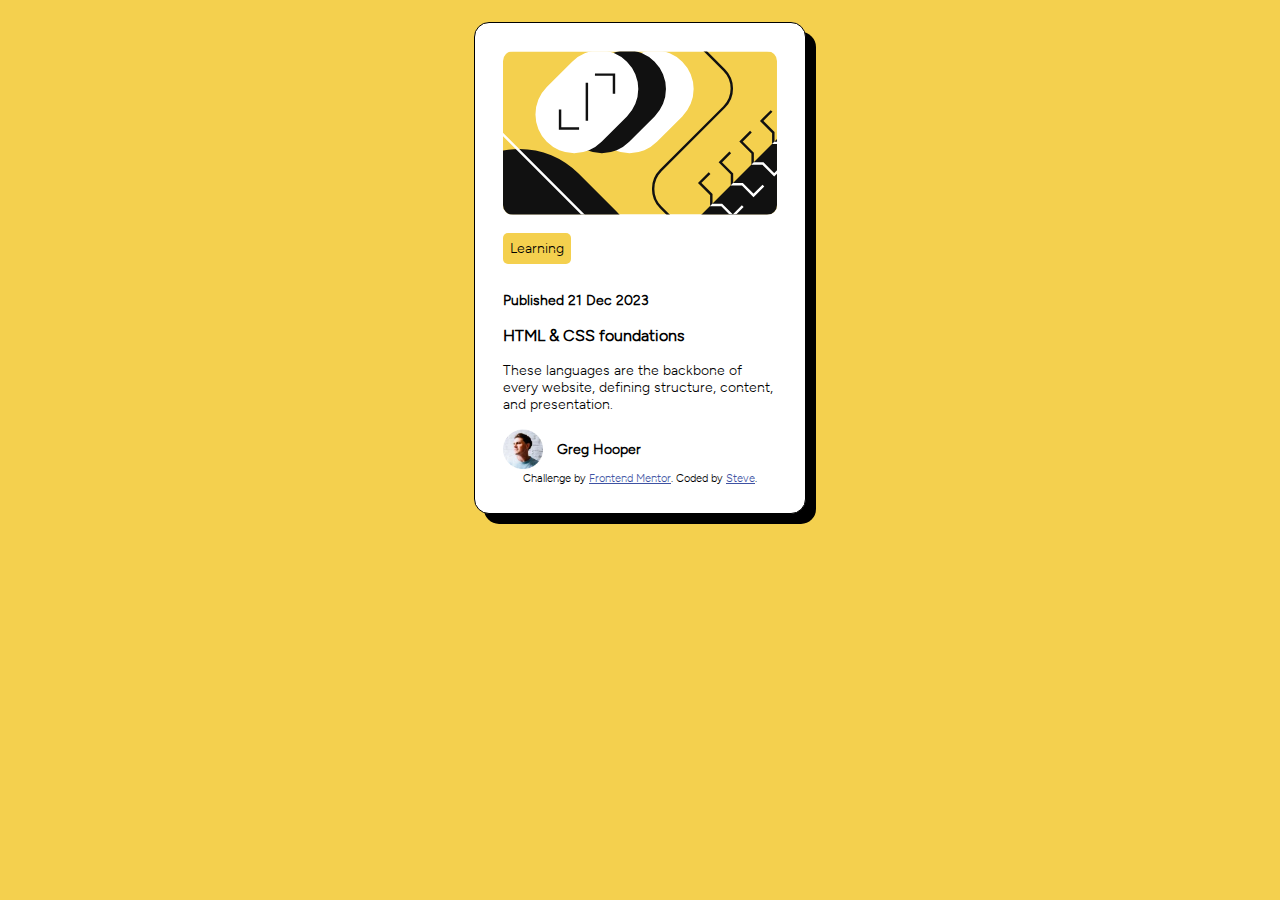
<file: blog-preview-card-main/index.html>
<!DOCTYPE html>
<html lang="en">
<head>
  <meta charset="UTF-8">
  <meta name="viewport" content="width=device-width, initial-scale=1.0"> <!-- displays site properly based on user's device -->

  <link rel="icon" type="image/png" sizes="32x32" href="./assets/images/favicon-32x32.png">
	  
  <title>Frontend Mentor | Blog preview card</title>
	<link rel="stylesheet" href="./style.css">
  <!-- Feel free to remove these styles or customise in your own stylesheet 👍 -->
  <style>
    .attribution { font-size: 11px; text-align: center; }
    .attribution a { color: hsl(228, 45%, 44%); }
  </style>
</head>
<body>

<main>
	<div class="card">
	
		<div>
	
			<figure>
	
				<img src="./assets/images/illustration-article.svg" alt="course profile">
	
			</figure>
	
		</div>
	
		<div class="info">

  	
			<p>Learning</p>

  	
			<p><strong>Published 21 Dec 2023</strong></p>

  	
			<article>	
	
				<h3>HTML & CSS foundations</h3>

  	
				<p>These languages are the backbone of every website, defining structure, content, and presentation.</p>
		
			</article>
	
  		
			<div class="media">
			
				<figure class="fig-media">
			
					<img src="./assets/images/image-avatar.webp" alt="Picture of Greg Hooper">
				
					<figcaption>Greg Hooper</figcaption>
			
				</figure>
		
			</div>
	
				
		</div>

  
		<div class="attribution">
    
			Challenge by <a href="https://www.frontendmentor.io?ref=challenge" target="_blank">Frontend Mentor</a>. 
    
			Coded by <a href="#">Steve</a>.
  
		</div>
	
	</div>
	
</main>

</body>
</html>
</file>
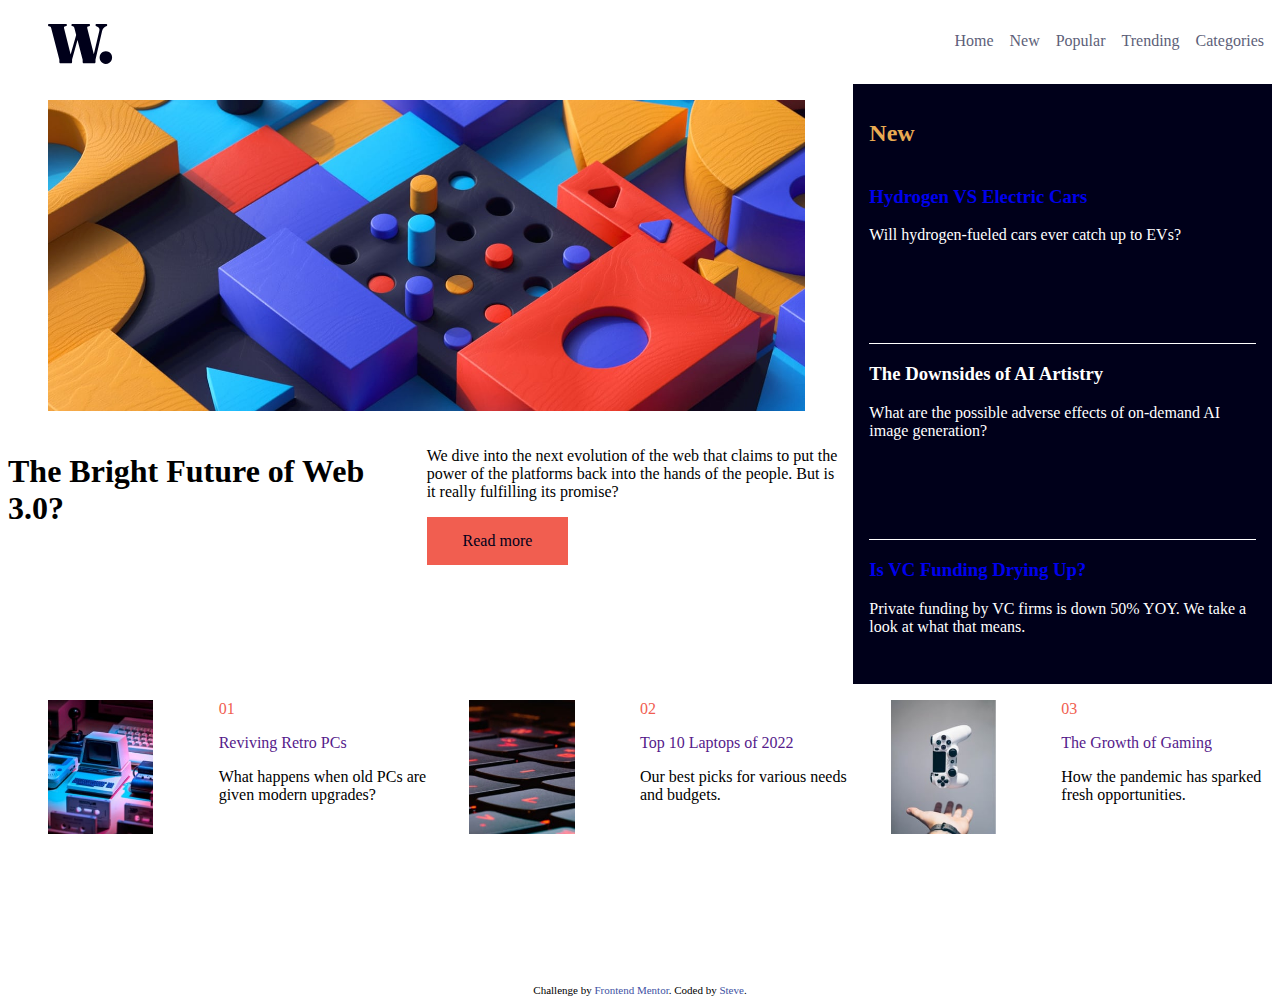
<file: news-homepage-main/index.html>
<!DOCTYPE html>
<html lang="en">
<head>
  <meta charset="UTF-8">
  <meta name="viewport" content="width=device-width, initial-scale=1.0"> <!-- displays site properly based on user's device -->

  <link rel="icon" type="image/png" sizes="32x32" href="./assets/images/favicon-32x32.png">
  <link rel="stylesheet" href="style.css">  
  <title>Frontend Mentor | News homepage</title>

  <!-- Feel free to remove these styles or customise in your own stylesheet 👍 -->
  <style>
    .attribution { font-size: 11px; text-align: center; }
    .attribution a { color: hsl(228, 45%, 44%); }
  </style>
</head>
<body>
	<nav>
		<figure>
			<img src="assets/images/logo.svg">
		</figure>
		<ul class="nav-links">
			<li><a href="#">Home</a></li>
			<li><a href="#">New</a></li>
			<li><a href="#">Popular</a></li>
			<li><a href="#">Trending</a></li>
			<li><a href="#">Categories</a></li>
		</ul>
	</nav>

	<main>

		<div class="banner">
			
			<div class="banner-headline">

				<figure class="figure">
					<img src="assets/images/image-web-3-desktop.jpg">
				</figure>

		
				
				<div class="headline-desc">
				
					<h1 class="headline">The Bright Future of Web 3.0?</h1>
	
				
					<p>We dive into the next evolution of the web that claims to put the power of the platforms back into the hands of the people. 
						But is it really fulfilling its promise?<br>
						<a href="#" class="headline-link">Read more</a>
					</p>	
				

				</div>
				
		
			</div>


			<div class="banner-recents">
				<h2>New</h2> 
				<ul class="recent-news">
					<li>
						<h3><a class="is-primary" href="#">Hydrogen VS Electric Cars</a></h3>
						Will hydrogen-fueled cars ever catch up to EVs?
					</li>

					<li>
						<h3><a class="is-primary" ref="#">The Downsides of AI Artistry</a></h3>
						What are the possible adverse effects of on-demand AI image generation?
					</li>

					<li>
						<h3><a class="is-primary" href="#">Is VC Funding Drying Up?</a></h3>
						Private funding by VC firms is down 50% YOY. We take a look at what that means.
					</li>
				</ul>
			</div>
		</div>
	
	
	
		<div class="adverts">
		
			<div class="advert">
			
				<figure>
				
					<img src="assets/images/image-retro-pcs.jpg">
			
				</figure>
			
				<div>
				
					<p class="advert-id">01</P>
				
						<p class="advert-header"><a href="">Reviving Retro PCs</a></p>
				
						<p class="advert-desc">What happens when old PCs are given modern upgrades?</p>
			
					</div>
		
				</div>
		
		
				<div class="advert">						
			
					<figure>									
						<img src="assets/images/image-top-laptops.jpg">								
					</figure>			
			
					<div>				
				
						<p class="advert-id">02</p>								
						<p class="advert-header"><a href="">Top 10 Laptops of 2022</a></p>							
						<p class="advert-desc">Our best picks for various needs and budgets.</p>			
						
					</div>		
		
				</div>	
		
				<div class="advert">			
			
					<figure>				
				
						<img src="assets/images/image-gaming-growth.jpg">			
			
					</figure>			
			
					<div>								
						<p class="advert-id">03</p>								
						<p class="advert-header"><a href="">The Growth of Gaming</a></p>								
						<p class="advert-desc">How the pandemic has sparked fresh opportunities.</p>						
					</div>		
		
				</div>	
	
			</div>
		</div>


		
	</main>
	  
		
	<div class="attribution">   
		Challenge by <a href="https://www.frontendmentor.io?ref=challenge" target="_blank">Frontend Mentor</a>.     
		Coded by <a href="#">Steve</a>. 	
	</div>
	
</body>	
</html>
</file>
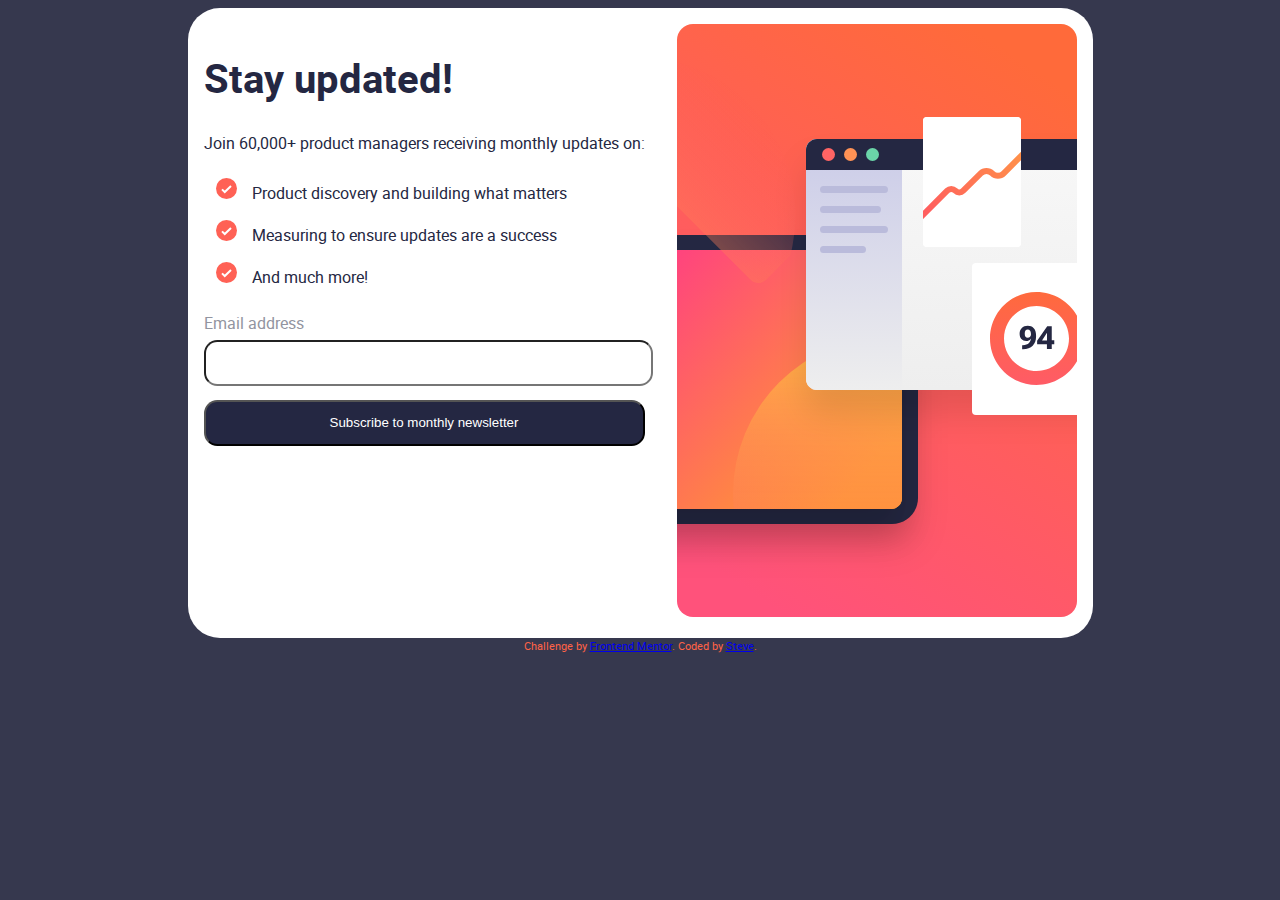
<file: newsletter-sign-up-with-success-message-main/index.html>
<!DOCTYPE html>
<html lang="en">
<head>
  <meta charset="UTF-8">
  <meta name="viewport" content="width=device-width, initial-scale=1.0"> <!-- displays site properly based on user's device -->

  <link rel="icon" type="image/png" sizes="32x32" href="./">
 <link rel="stylesheet" href="style.css">  
  <title>Newsletter sign-up form with success message</title>

  <!-- Feel free to remove these styles or customise in your own stylesheet 👍 -->
  <style>
    .attribution { font-size: 11px; text-align: center; color:tomato; }
    .attribution a { }
  </style>

  <script defer src="script.js"></script>

</head>
<body>

  <!-- Sign-up form start -->

  <main>

	  <div class="card">

		  <div class="card-image">
		  <!-- #TODO update this image using <picture /> -->
		  
		  		
				  <img src="assets/images/illustration-sign-up-mobile.svg">
		  </div>

		  <div class="card-content">
			  <article>
				  <h1>Stay updated!</h1>

				  <p>Join 60,000+ product managers receiving monthly updates on:

			<ul class="services">
				<li>Product discovery and building what matters</li>
				<li>Measuring to ensure updates are a success</li>
				<li>And much more!</li>
			</ul>
				  </p>
			<form id="form">

  			
				<label for="Email">Email address
					<input type="email" palceholder="email@company.com"  id="Email">
				</label>
				<small hidden id="help_text"></small>

				<button type="submit">Subscribe to monthly newsletter</button>
			</form>


			  </article>

				

		  </div>
	  </div>
  </main>

  <!-- Sign-up form end -->

  <!-- Success message start -->
  <dialog id="dialog">
	
	  <img src="assets/images/icon-success.svg">
	  <h2>Thanks for subscribing!</h2>

	  <p>A confirmation email has been sent to ash@loremcompany.com. 
	  Please open it and click the button inside to confirm your subscription.</p>

	  <button type="button" id="modal-button">Dismiss message</button>
  </dialog>
  <!-- Success message end -->
  
  <div class="attribution">
    Challenge by <a href="https://www.frontendmentor.io?ref=challenge" target="_blank">Frontend Mentor</a>. 
    Coded by <a href="https://github.com/Snyasimi">Steve</a>.
  </div>
</body>

</html>
</file>
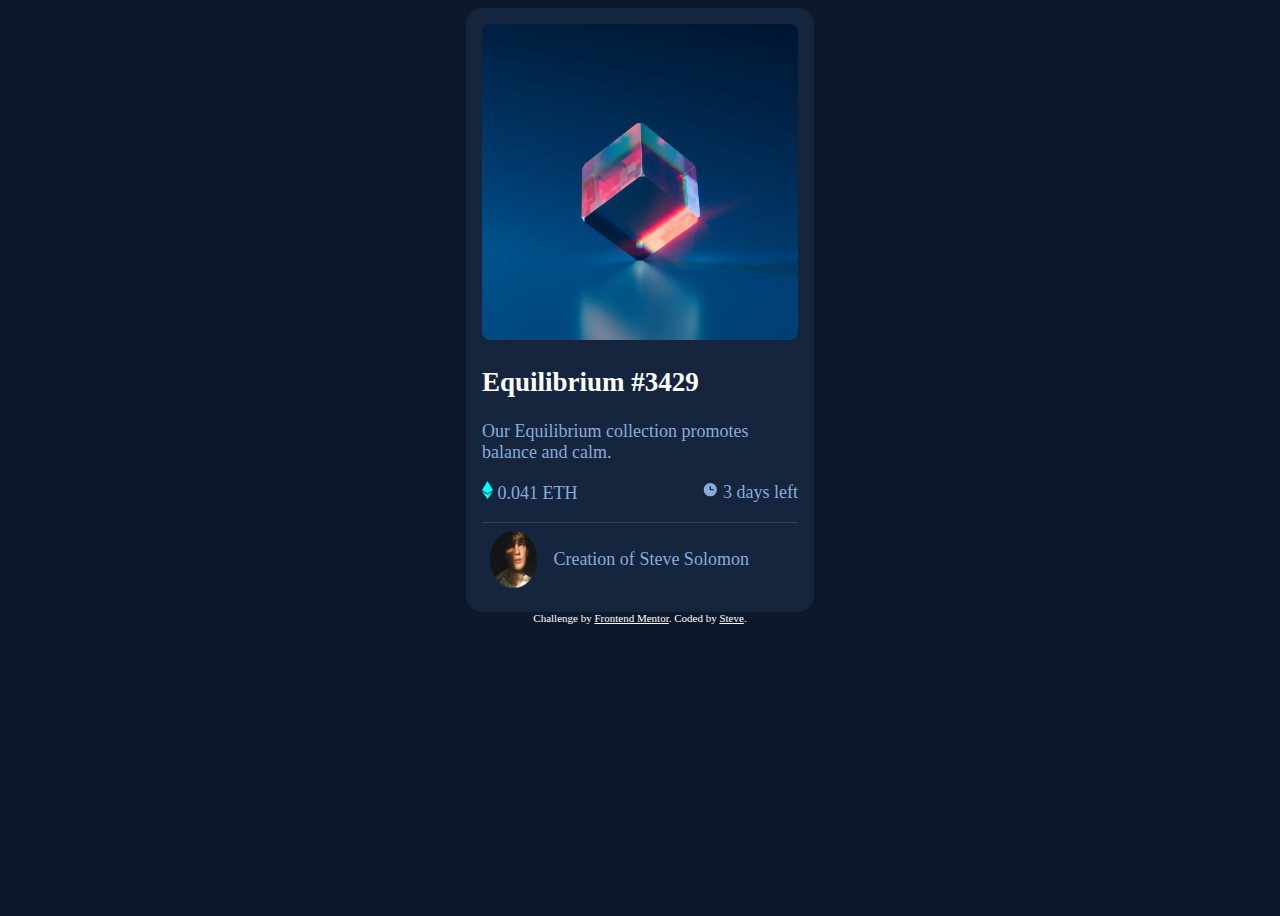
<file: nft-preview-card-component-main/index.html>
<!DOCTYPE html>
<html lang="en">
<head>
  <meta charset="UTF-8">
  <meta name="viewport" content="width=device-width, initial-scale=1.0"> <!-- displays site properly based on user's device -->

  <link rel="icon" type="image/png" sizes="32x32" href="./images/favicon-32x32.png">
  <link rel="stylesheet" href="style.css"> 
  <title>Frontend Mentor | NFT preview card component</title>

  <!-- Feel free to remove these styles or customise in your own stylesheet 👍 -->
  <style>
    .attribution { font-size: 11px; text-align: center; color:white }
    .attribution a { color: hsl(228, 45%, 44%);  color:white}
  </style>
</head>
<body>
	<main>
  	
		<div class="card">
			<div class="card__image">
				<!--<img class="image__cover" src="images/icon-view.svg"> -->
				<img src="images/image-equilibrium.jpg">
			</div>
			<h2>Equilibrium #3429</h2>

			<p>Our Equilibrium collection promotes balance and calm.</p>

			<p class="card__info">
				<span class="coin__info">  0.041 ETH</span>
				<span class="coin__days">  3 days left</span>
			</p>

			<div class="card__details">
				<img src="images/image-avatar.png">
				<p>Creation of <a href="https://github.com/Snyasimi">Steve Solomon</a></p>
			</div>
		</div>
	</main>

  <div class="attribution">
    Challenge by <a href="https://www.frontendmentor.io?ref=challenge" target="_blank">Frontend Mentor</a>. 
    Coded by <a href="https://github.com/Snyasimi">Steve</a>.
  </div>
</body>
</html>
</file>
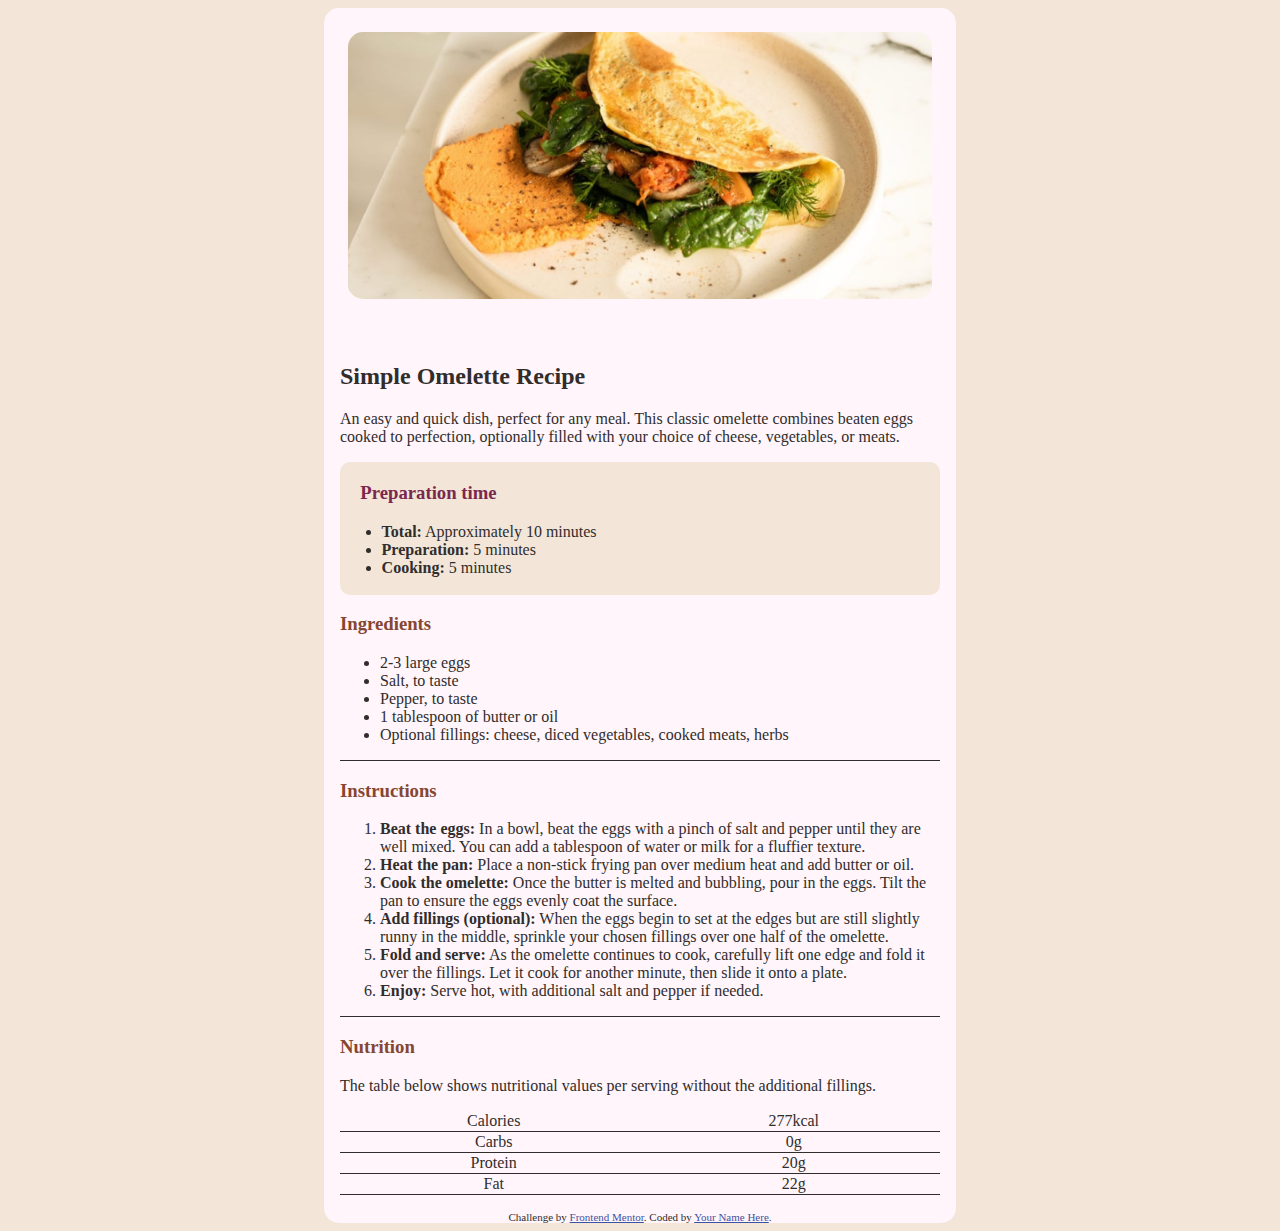
<file: recipe-page-main/index.html>
<!DOCTYPE html>
<html lang="en">
<head>
  <meta charset="UTF-8">
  <meta name="viewport" content="width=device-width, initial-scale=1.0"> <!-- displays site properly based on user's device -->

  <link rel="icon" type="image/png" sizes="32x32" href="./assets/images/favicon-32x32.png">
  <link href="./style.css" rel="stylesheet">
  <title>Frontend Mentor | Recipe page</title>

  <!-- Feel free to remove these styles or customise in your own stylesheet 👍 -->
  <style>
    .attribution { font-size: 11px; text-align: center; }
    .attribution a { color: hsl(228, 45%, 44%); }
  </style>
</head>
<body>
<main>
  <div class="banner">
    <img src="./assets/images/image-omelette.jpeg">
  </div>
<section>
  
  <article>
      
    <h2>Simple Omelette Recipe</h2>

  
    <p>An easy and quick dish, perfect for any meal. This classic omelette combines beaten eggs cooked 
 
      to perfection, optionally filled with your choice of cheese, vegetables, or meats.</p>

      
      <article  class="preparation">
        <h3>Preparation time</h3>

        <ul>
          <li><strong>Total:</strong> Approximately 10 minutes</li>
          <li><strong>Preparation:</strong> 5 minutes</li>
         <li><strong>Cooking:</strong> 5 minutes</li>
        </ul>

      </article>

        <h3>Ingredients</h3>
  
        <ul>
          <li>2-3 large eggs</li>
          <li>Salt, to taste</li>
          <li> Pepper, to taste</li>
          <li>1 tablespoon of butter or oil</li>
          <li> Optional fillings: cheese, diced vegetables, cooked meats, herbs</li>
        </ul> 
  </article>

  
  <article>

    <h3>Instructions</h3>

  <ol>
  
   <li><strong> Beat the eggs:</strong> In a bowl, beat the eggs with a pinch of salt and pepper until they are well mixed. 
  You can add a tablespoon of water or milk for a fluffier texture.</li>

  <li><strong>Heat the pan:</strong> Place a non-stick frying pan over medium heat and add butter or oil.</li>

    <li><strong>Cook the omelette:</strong> Once the butter is melted and bubbling, pour in the eggs. Tilt the pan to ensure 
  the eggs evenly coat the surface.</li>

  <li><strong>Add fillings (optional):</strong> When the eggs begin to set at the edges but are still slightly runny in the 
  middle, sprinkle your chosen fillings over one half of the omelette.</li>

  <li><strong>Fold and serve:</strong> As the omelette continues to cook, carefully lift one edge and fold it over the 
  fillings. Let it cook for another minute, then slide it onto a plate.</li>

  <li><strong>Enjoy:</strong> Serve hot, with additional salt and pepper if needed.</li>

  </article>

  <article>

    <h3>Nutrition</h3>

  <p>The table below shows nutritional values per serving without the additional fillings.</p>

  <table>
    <tr>
      <td>Calories</td>
      <td>277kcal</td>
    </tr>

    <tr>
      <td>Carbs</td>
      <td>0g</td>
    </tr>

    <tr>
      <td>Protein</td>
      <td>20g</td>
    </tr>

    <tr>
      <td>Fat</td>
      <td>22g</td>
    </tr>

  </table>

  </article>
</section>
  
  <div class="attribution">
    Challenge by <a href="https://www.frontendmentor.io?ref=challenge" target="_blank">Frontend Mentor</a>. 
    Coded by <a href="#">Your Name Here</a>.
  </div>
  </main>
</body>
</html>
</file>
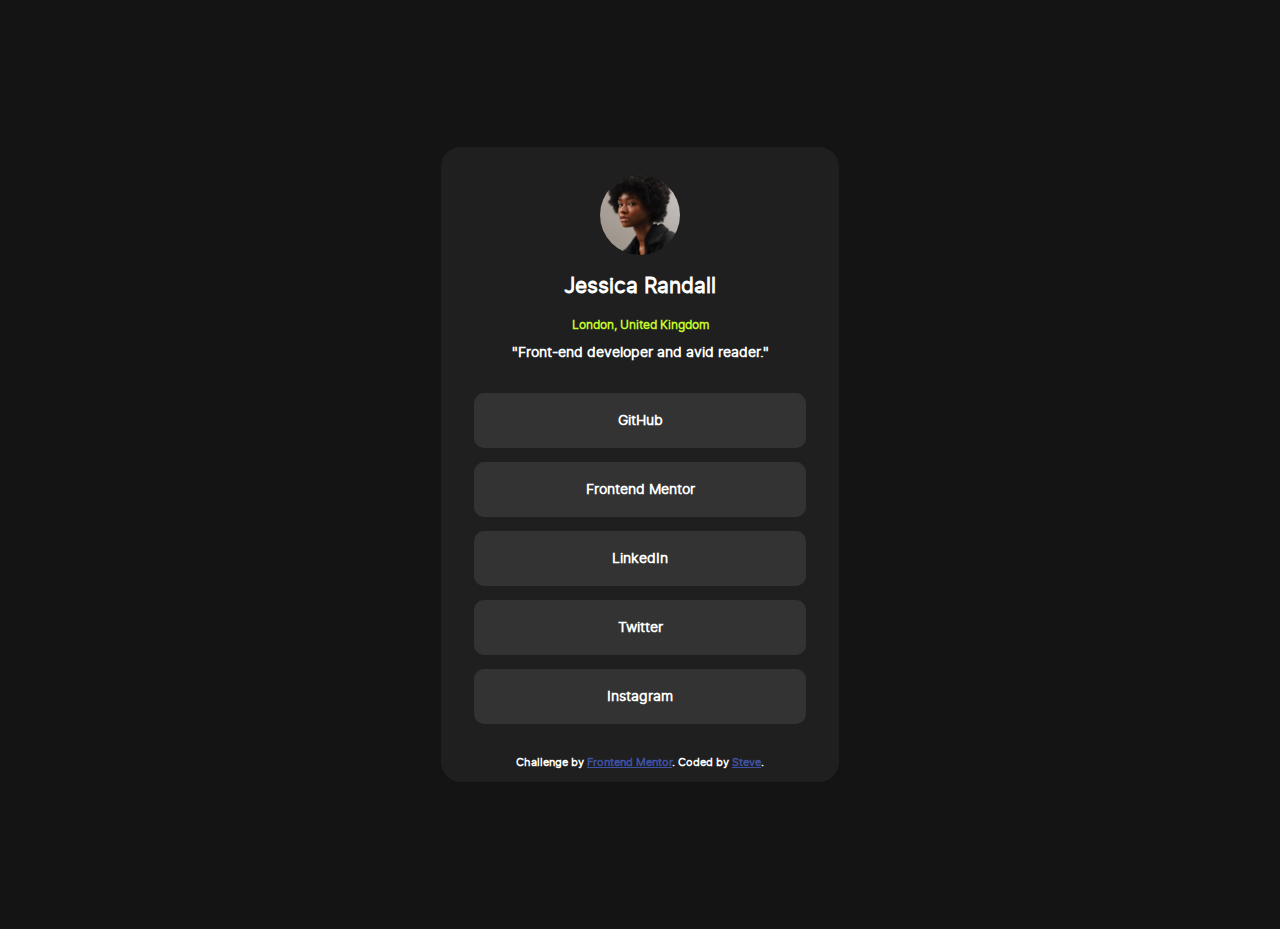
<file: social-links-profile-main/index.html>
<!DOCTYPE html>
<html lang="en">
<head>
  <meta charset="UTF-8">
  <meta name="viewport" content="width=device-width, initial-scale=1.0"> <!-- displays site properly based on user's device -->

  <link rel="icon" type="image/png" sizes="32x32" href="./assets/images/favicon-32x32.png">
 <link href="style.css" rel="stylesheet"> 
  <title>Frontend Mentor | Social links profile</title>

  <!-- Feel free to remove these styles or customise in your own stylesheet 👍 -->
  <style>
    .attribution { font-size: 11px; text-align: center; }
    .attribution a { color: hsl(228, 45%, 44%); }
  </style>
</head>
<body>

<main>

<div class="card">
	<div>

			
	<figure>
		<img src="assets/images/avatar-jessica.jpeg">
		
	</figure>
	
	<article>
  		<p>Jessica Randall</p>
		<p><small>London, United Kingdom</small></p>
  		<p>"Front-end developer and avid reader."</p>
	</article>

	</div>
	<div>

		
	<ul class="links">

  		<li>GitHub</li>
  		<li>Frontend Mentor</li>
  		<li>LinkedIn</li>
  		<li>Twitter</li>
  		<li>Instagram</li>

	</ul>


	</div>

  <div class="attribution">
    Challenge by <a href="https://www.frontendmentor.io?ref=challenge" target="_blank">Frontend Mentor</a>. 
    Coded by <a href="https://github.com/Snyasimi" target=_blank>Steve</a>.
  </div>
  </div>
</main>  
</body>
</html>
</file>
<file: blog-preview-card-main/style.css>
@font-face{
	font-family:figtree;
	src:url("./assets/fonts/figtree-variablefont_wght-webfont.woff2") format("woff2"),	
	url("./assets/fonts/figtree-variablefont_wght-webfont.woff2") format("woff");	
}


img{
	max-width:100%;
	object-fit:contain;
	
}

figure{

	margin:0px;
}

body{
	font-size:14px;
	font-family:figtree;
	
	display:flex;
	justify-content:space-around;	
	background-color:hsl(47, 88%, 63%);
}

main{
	display:flex;
	justify-content:center;
	border-radius:10px;
	padding:1em;
}

.card{
	border:1px solid black;
	box-shadow:10px 10px black;
	background-color:white;
	border-radius:15px;
	padding:2em;
	

	h3,
	
	figcaption{
		color:hsl(0, 0%, 0%);
	font-weight:800;
	}
	img{
		border-radius:10px;
		}

}

.info{
	p:first-child{
		color:hsl(0, 0%, 0%);
		border-radius:5px;
		display:inline-block;
		padding:.5em;
		background-color:hsl(47, 88%, 63%);
		color:black;
	}
}

.fig-media{
	display:flex;
	align-items:center;
	img{
		height:2.9em;
	}
	figcaption{
		padding:1em;
	}
}


@media( min-width:1000px){
	.card{
		max-width:40%;
	}
	main{
		fus
	}
}
</file>
<file: news-homepage-main/style.css>
img{

	width:100%;
}

a{

	text-decoration:none;
}

body{

	display:flex;
	flex-flow:column wrap;
	
}

nav{


	padding:0;
	
	display:flex;

}
nav > figure {

	fdlex:2;
	
}

.nav-links{

	padding:0;	
	margin-left:auto;
	list-style-type:none;
	display:flex;
	

	li > a{

		display:block;
		color:hsl(236, 13%, 42%);
		text-decoration:none;
		
		padding:.5rem;

	}
	li > a:hover{

		color:hsl(5, 85%, 63%);
	}
}

main{ 
	
	pjadding:2rem;
	margin:auto;
	min-height:100dvh;
	display:grid;
	grid-template-rows:2fr 1fr;

}
.banner{
	display:grid;
	grid-template-columns:2fr 1fr;
	gap:.5rem;	
}

.banner > *{

	
}

.headline-desc{

	display:grid;
	grid-template-columns:repeat(2,1fr);
}
.headline-desc > *{

	flex:1;
}

.headline-link{

	display:block;
	margin-top:1rem;
	line-height:2;
	padding:.5rem;
	color:hsl(240, 100%, 5%);
	background-color:hsl(5, 85%, 63%);
	text-decoration:none;
	max-width:30%;
	text-align:center;

}
.headline-link:hover{

	color:hsl(240, 100%, 5%);
}

.banner-recents{

	padding:1rem;
	background-color:hsl(240, 100%, 5%);
	color:white;
}

.recent-news{

	padding:0;
	list-style-type:none;
	display:flex;
	flex-flow:column wrap;
	min-height:100%;
	li{
		flex:1;
	}
	li:nth-child(2){
		border-bottom: 1px solid white;
		border-top: 1px solid white;
	}
}

.banner-recents > h2{

	color:hsl(35, 77%, 62%);
}
.adverts{

	display:flex;
	flex-flow:row;
	
}


.advert{
	flex:1;
	display:grid;
	grid-template-columns:repeat(2,1fr);
	padding:0;
}

.advert > figure{

	max-width:50%;
}

.advert-header > a:hover{
	
	color:hsl(5, 85%, 63%);

}
.advert-id{

	color:hsl(5, 85%, 63%);
}

.advert-header{

}

.advert-desc{


}


.is-primary:hover{

	color:hsl(35, 77%, 62%);
}

@media(max-width:800px){

	main{
		display:grid;
		
		grid-template-rows:repeat(2,1fr);
	}
	.banner{

		display:grid;
		grid-template-columns: auto;
	}
	.banner-headline{
		display:grid;
		grid-template-columns: auto;
	}

	.headline-desc{

		display:grid;
		grid-template-columns:auto;
	}
	.adverts{

		display:flex;
		flex-flow:column;
		
	}


}
</file>
<file: newsletter-sign-up-with-success-message-main/style.css>
body{

	font-size:1em;
	color:hsl(234,29%,20%);
	font-family:robotoregular;
}

input{

	display:block;
	border-radius:1em;
	line-height:3;
	min-width:100%;
	margin-top:.5em;
}

button{
	margin-top:1em;
	text-align:center;
	line-height:3;
	min-width:100%;
	border-radius:1em;
	background-color:hsl(234,29%,20%);
	color:white;
}
label{

	color:hsl(231,7%,60%);
}

figure{

	margin:0px;
}

img{

	width:100%;
}

main{

	margin:auto;
	
}

dialog{

	padding:1rem;
	border:1px solid white;
	border-radius:1rem;

}

dialog > img{

	max-width:20%;
}
button:hover{
	
	background:linear-gradient(to right, hsl(4, 100%, 67%), hsl(4, 50%, 60%));

}



.card{

	display:grid;
	grid-template-rows:repeat(2,auto);
	background-color:white;
	border-radius:2rem;
}

.card-content{

	padding:1em;
}
article > h1 {

	font-size:2.5em;
	font-weight:400;
	font-family:robotobold;
}

.services{

	list-style-image:url("assets/images/icon-list.svg");
	
}
.services > li{

	padding:.5em;
}

/* LARGE SCREENS */

@media (min-width:1000px){

	body{

		background-color:hsl(235, 18%, 26%);
	}

	main{
		display:flex;


	}
z
	dialog{

		max-width:20%;
	}

	.card{

		margin:auto;
		display:flex;
		flex-flow:row-reverse wrap;
	}

	.card > *{
		padding:1rem;
		flex:0 1 auto;
		
	}
}




@font-face {
	    font-family: 'robotobold';
	        src: url('assets/fonts/roboto-bold-webfont.woff2') format('woff2'),
		         url('assets/fonts/roboto-bold-webfont.woff') format('woff');
			     font-weight: normal;
			         font-style: normal;

			 }




			 @font-face {
				     font-family: 'robotoitalic';
				         src: url('assets/fonts/roboto-italic-webfont.woff2') format('woff2'),
					          url('assets/fonts/roboto-italic-webfont.woff') format('woff');
						      font-weight: normal;
						          font-style: normal;

						  }




						  @font-face {
							      font-family: 'robotoregular';
							          src: url('assets/fonts/roboto-regular-webfont.woff2') format('woff2'),
								           url('assets/fonts/roboto-regular-webfont.woff') format('woff');
									       font-weight: normal;
									           font-style: normal;

									   }
</file>
<file: nft-preview-card-component-main/style.css>
img{

	width:100%;
}



body{

	min-height:100dvh;
	background-color:hsl(217, 54%, 11%);
	font-family:outfit;
	font-size:18px;
}

main{

	display:flex;
	justify-content:center;
	/*min-height:100dvh;*/
}
.card{
	margin:auto;
	padding:1rem;
	background-color:hsl(216, 50%, 16%);
	color:hsl(215, 51%, 70%);
	border-radius:1rem;
	
}
.card a{

	text-decoration:none;
	color:hsl(215, 51%, 70%);

}
.card a:hover{

	color:hsl(178, 100%, 50%);
}

.card >h2{

	color:white;
}

.card__info{
	 display:flex;
	 justify-content:space-between;


}
.card__image > img{

	border-radius:.5rem;
}

/*Overlay ofthe image */
/*
.image__cover{

	position:absolute;
	max-width:90%;
	border:2px solid black;
	z-index:1;
}

*/

.coin__info::before{
	content: url('images/icon-ethereum.svg');
}
.coin__days::before{
	content:url('images/icon-clock.svg');
}

.card__details{

	display:flex;
	flex-flow:row;
	border-top:1px solid hsl(215, 32%, 27%);

}
.card__details > *{

	flex:1;
	padding:.5rem;
}

.card__details > img{

	max-width:15%;
}


@media(min-width:1000px){

	.card{
		max-width:25%;
		padding:1rem;
		background-color:hsl(216, 50%, 16%);
		color:hsl(215, 51%, 70%);
		border-radius:1rem;
		
	}

}

@font-face{

	font-family:outfit;

	src:url('https://fonts.google.com/specimen/Outfit');
}
</file>
<file: recipe-page-main/style.css>
@font-face {
    font-family: young;
    src: url("https://fonts.google.com/specimen/Young+Serif") format('WOFF2');
}


img{
    max-width: 100%;
}
strong{
    color: hsl(24, 5%, 18%);
}

h3{
    color:hsl(14, 45%, 36%);
}
.preparation{
    
    background-color:hsl(30, 54%, 90%);
    border-radius: 10px;
    padding:.1em;
    h3{
        color:hsl(332, 51%, 32%) ;
        margin-left:1em;
        
    }
}

body{
    background-color:hsl(0, 0%, 100%);
    font:  young;
    font-size:1.5em;
    color:hsl(24, 5%, 18%);
}

section{
    padding:1em;

    
}
section > article{
    border-bottom:1px hsl(24, 5%, 18%) solid;
}
table{
  
    text-align: center;
    padding:5px;
    border-collapse: collapse;
    min-width:100%;
    
}
tr:has( + tr){
    border-bottom: 1px solid hsl(24, 5%, 18%);
}

@media (min-width:1000px){
    
    .banner{
        padding:1.5em;
        img{
            border-radius: 15px;
        }
    }

    body{
        font-size: 1em;
        background-color: hsl(30, 54%, 90%);
    }
    main{
        margin: auto;
        max-width: 50%;
        background-color: hsl(330, 100%, 98%);
        border-radius: 15px;
    }

}
</file>
<file: social-links-profile-main/style.css>
@font-face{
	font-family:"inter";
	src:url("assets/fonts/inter-regular-webfont.woff2") format("woff2");
}

body{
	background-color:HSL(0, 0%, 8%);
	color:white;
	font-weight:bold;
	font-family:inter;
	font-size:14px;
}
figure{
	display:flex;
	justify-content:center;
}
img{
	max-width:5rem;
	border-radius:50%;
	object-fit:contain;
	justify-self:center;
}
	
main{
	display:flex;
	justify-content:center;
	padding:1rem;
}

.card{
	border-radius:20px;
	background-color:hsl(0, 0%, 12%);
	
	padding:1em;
}

article{
	text-align:center;

	p:first-child{
		font-size:1.5em;
		font-weight:bold;
	}
	p:nth-of-type(2){
		font-size:1em;
		color:hsl(75, 94%, 57%);
		font-weight:bold;
	}
	
}


ul {
	list-style-type:none;
	padding:5px;
	
	
	li{
		display:block;
		margin:1em;
		align-content:center;
		text-align:center;
		padding:10px;
		background-color:hsl(0, 0%, 20%);
		height:2.5em;
		border-radius:10px;

	}

	li:hover{
		color:black;
		background-color:hsl(75, 94%, 57%);
	}
}


@media(min-width:1000px){

	.card{
		min-width:30%;
		margin:10%;
	
	}
}
</file>
